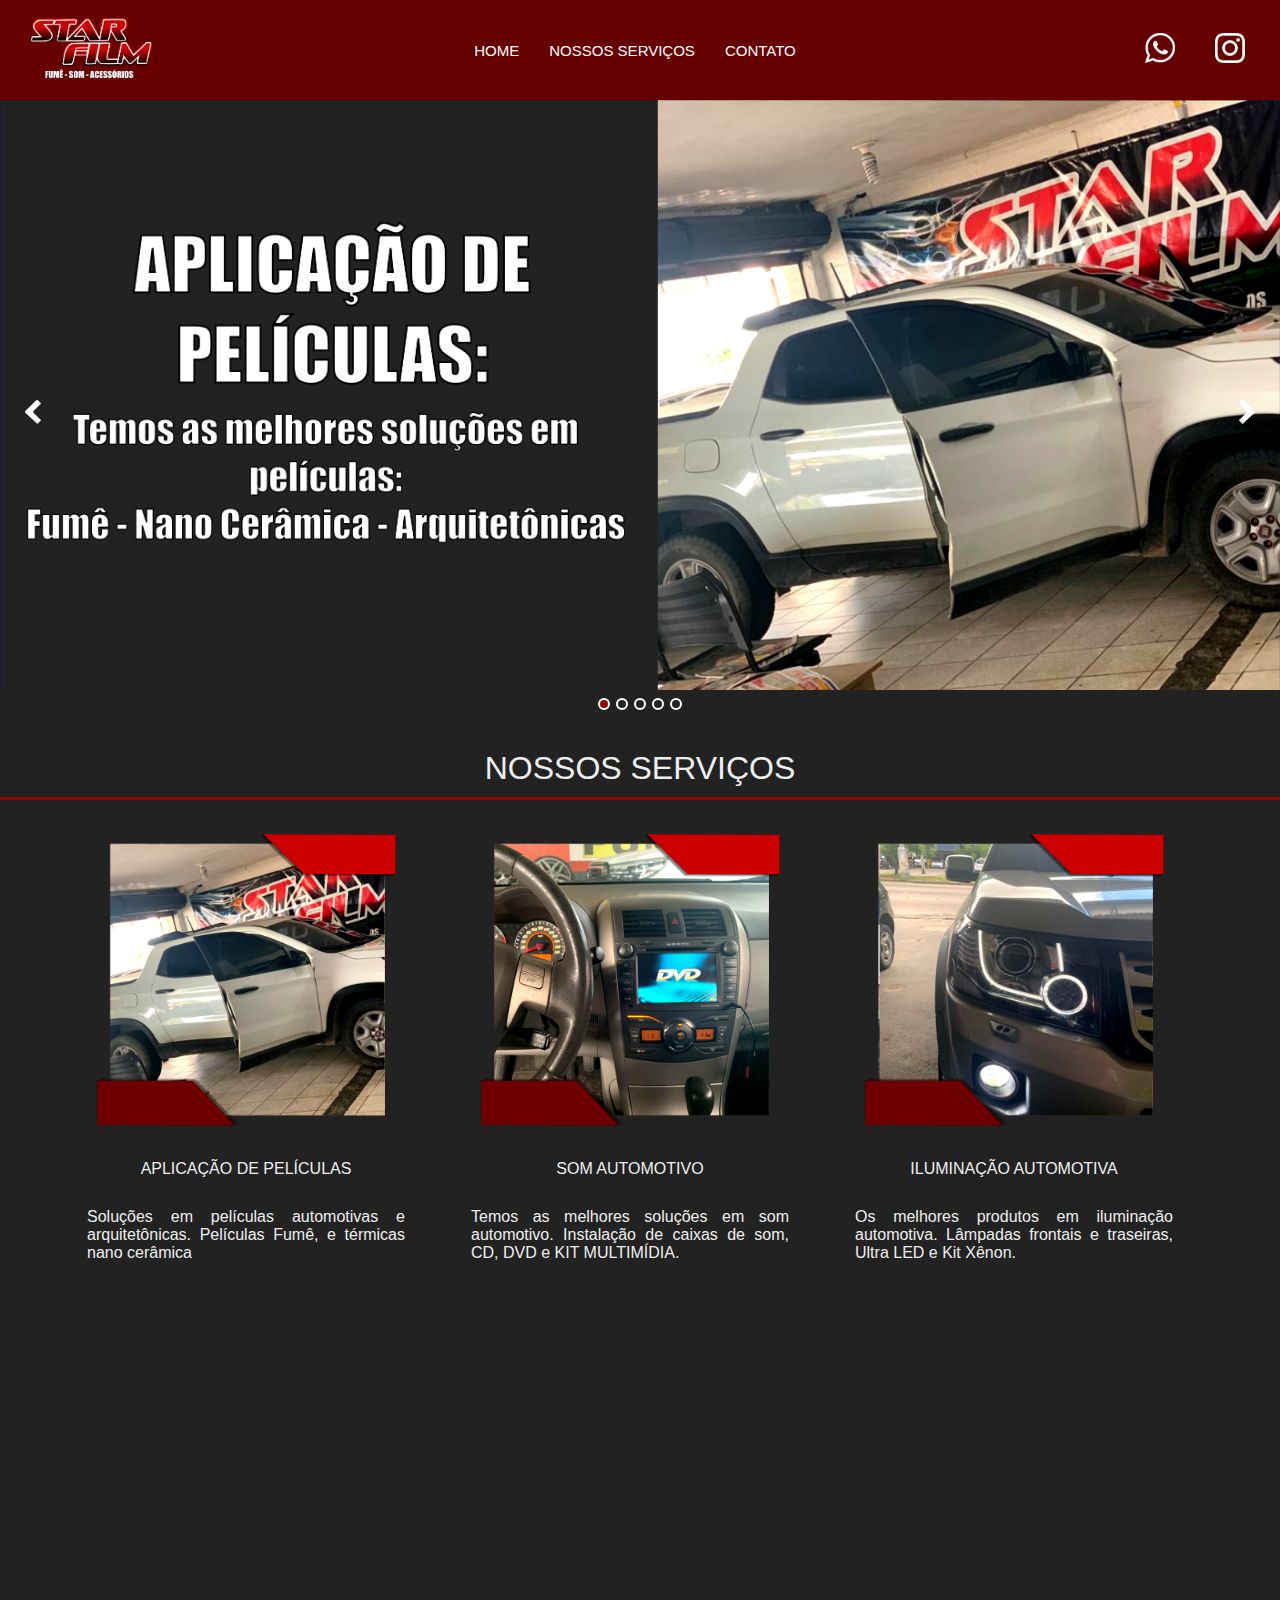
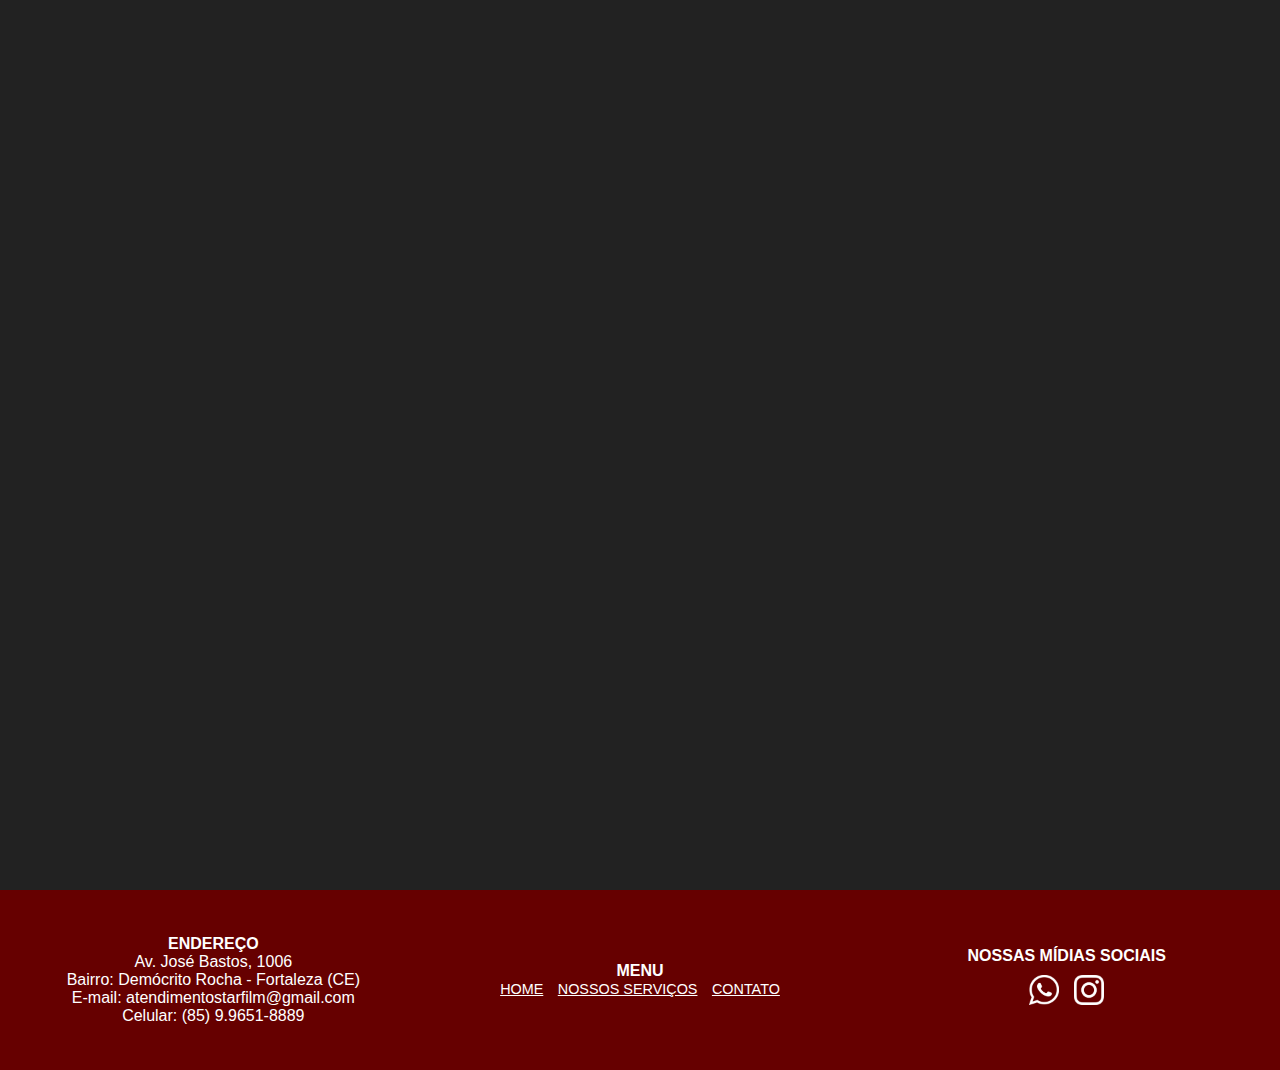
<file: index.html>
<!DOCTYPE html>
<html lang="en">

<head>
    <meta charset="UTF-8">
    <meta name="viewport" content="width=device-width, initial-scale=1.0">
    <meta http-equiv="X-UA-Compatible" content="ie=edge">
    <link rel="stylesheet" href="plugins/imageSlider/css/slider.css">
    <link rel="stylesheet" href="style/style.css">
    <link rel="stylesheet" href="https://cdnjs.cloudflare.com/ajax/libs/font-awesome/4.7.0/css/font-awesome.min.css">
    <script src="https://code.jquery.com/jquery-1.11.1.min.js"></script>
    <script src="plugins/imageSlider/src/slider.js"></script>
    <script src="scripts/main.js"></script>
    <link rel="shortcut icon" type="image/x-icon" href="images/favicon/1019logo_favicon.ico">
    <meta name="msapplication-TileColor" content="#da532c">
    <meta name="theme-color" content="#ffffff">

    <title>e9 - Software e Multimídia</title>
</head>

<body>
    <div class="navbar-toggle"></a>
        <div class="bar1"></div>
        <div class="bar2"></div>
        <div class="bar3"></div>
    </div>
    <nav class="nav-hide">
        <ul>
            <li> <a href="index.html">home</a></li>
            <!-- <li><a href="#quemsomos">quem somos</a></li> -->
            <li><a href="#servicos">nossos serviços</a></li>
            <!-- <li><a href="#parceiros">parceiros</a></li> -->
            <li><a href="#contato">contato</a></li>
        </ul>
    </nav>
    <div id="general">
        <!-- <div id="contact-bar"><a href="http://bit.ly/e9softwareemultimidia"><img src="images/wp.png" alt="Whatsapp"> (85) 9.9624-0449</a></div> -->
        <div id="header">
            <div id="logo">
                <a href="#">
                    <img class="logomarca" src="images/logo_sem_fundo_letra_branca.png" alt="logomarca" title="starfilm">
                </a>
            </div>
            <div id="menu">
                <a href="index.html">home</a>
                <!-- <a href="#quemsomos">quem somos</a> -->
                <a href="#servicos">nossos serviços</a>
                <!-- <a href="#parceiros">parceiros</a> -->
                <a href="#contato">contato</a>
                
            </div>
            <div id="header-social">
                <a href="https://bit.ly/starfilmwhatsapp"><img src="images/social/whatsapp.png" alt="Whatsapp"></a>
                <a href="https://www.instagram.com/lojastarfilm"><img src="images/social/instagram.png" alt="Instagram"></a>
                <!-- <a href="https://www.facebook.com/E9-Software-e-Multimídia-360180501240110"><img src="images/social/facebook.png" alt="Facebook"></a> -->
            </div>
        </div>
        <div id="content">
            <div class="slider-container" id="demo">
                <!-- <a href="https://www.jqueryscript.net/slider/">Slider</a>  -->
                <div class="slider">
                    <div>
                        <img src="images/slideshow/1a.png" alt="asdsdasdas">
                        <span class="caption">Inove suas idéias</span>
                    </div>
                    <div>
                        <img src="images/slideshow/2a.png" alt="">
                        <span class="caption">Inove sua presença na web</span>
                    </div>
                    <div>
                        <img src="images/slideshow/3a.png" alt="">
                        <span class="caption">Inove suas redes sociais</span>
                    </div>
                    <div>
                        <img src="images/slideshow/4a.png" alt="">
                        <span class="caption">Inove sua presença na web</span>
                    </div>
                    <div>
                        <img src="images/slideshow/5a.png" alt="">
                        <span class="caption">Inove suas redes sociais</span>
                    </div>
                </div>

                <!-- Controls -->
                <div class="switch" id="prev"><span></span></div>
                <div class="switch" id="next"><span></span></div>

            </div>
            <!-- <div id="quemsomos" data-entrance="fade">
                <div id="quemsomos-header" class="all-header">quem somos</div>
                <div id="quemsomos-content">
                        <div class="quemsomos-content-description">
                            <p>Fundada no ano de 2018 na cidade Fortaleza, tem como principal missão oferecer soluções digitais para empresas dos mais diversos nichos de mercado.</p>
                            <p>Oferecemos serviços construção de websites e sistemas administrativos utilizando as mais modernas tecnologias atualmente no mercado. </p>
                            <p>Criamos e administramos suas redes sociais, com profissionais capacitados que tem como principal objetivo, garantir o seu crescimento e manutenção.</p>
                            <p>Oferecemos ainda o serviços de desenvolvimento de vídeos institucionais e propagandas, bem como a gravação de spots comerciais por locutores de renome parceiros de nossa empresa.</p>
                        </div>
                        
                    <div id="equipe">
                        <div class="membro" data-entrance="from-left">
                            <a href="https://www.linkedin.com/in/anaiulipires/">
                                <img src="images/equipe/iuli-avatar.png" alt="Ana Iuli" class="avatar">
                            </a>
                            <div class="membro-header">ana iuli</div>
                            <div class="membro-content">Gestora de Marketing <br>e Social Media</div>
                        </div>
                        <div class="membro" data-entrance="from-right">
                            <a href="https://www.linkedin.com/in/jonh-sousa/">
                                <img src="images/equipe/jonh-avatar.png" alt="Jonh Sousa" class="avatar">
                            </a>
                            <div class="membro-header">jonh sousa</div>
                            <div class="membro-content">Líder de Desenvolvimento de<br>Software e Múltimidia</div>
                        </div>
                    </div>
                </div>
            </div> -->
            <div id="servicos" data-entrance="fade">
                <div id="servicos-header" class="all-header">nossos serviços</div>
                <div id="servicos-content">
                    <div class="servico" data-entrance="fade">
                        <img src="images/servicos/aplicacao_peliculas.png" alt="aplicação peliculas">
                        <div class="servico-header">Aplicação de Películas</div>
                        <div class="servico-text">Soluções em películas automotivas e arquitetônicas. Películas Fumê, e térmicas nano cerâmica</div>
                    </div>
                    <div class="servico" data-entrance="fade">
                        <img src="images/servicos/som_automotivo.png" alt="som automotivo">
                        <div class="servico-header">Som Automotivo</div>
                        <div class="servico-text">Temos as melhores soluções em som automotivo. Instalação de caixas de som, CD, DVD e KIT MULTIMÍDIA.</div>
                    </div>
                    <div class="servico" data-entrance="fade">
                        <img src="images/servicos/iluminacao_automotiva.png" alt="Iluminação automotiva">
                        <div class="servico-header">Iluminação Automotiva</div>
                        <div class="servico-text">Os melhores produtos em iluminação automotiva. Lâmpadas frontais e traseiras, Ultra LED e Kit Xênon.</div>
                    </div>                    
                    <div class="servico" data-entrance="fade">
                        <img src="images/servicos/seguranca_veicular.png" alt="seguranca veicular">
                        <div class="servico-header">Segurança Veicular</div>
                        <div class="servico-text">Com segurança não se brinca. Pensando nisso, temos as melhores soluções em alarmes, rastreadores e bloqueadores veiculares.</div>
                    </div>
                    <div class="servico" data-entrance="fade">
                        <img src="images/servicos/envelopamento_automotivo.png" alt="Envelopamento automotivo">
                        <div class="servico-header">Envelopamento Automotivo</div>
                        <div class="servico-text">Padronização de frotas para empresas e envelopamento estilizado.</div>
                    </div> 
                </div>
            </div>
            <!-- <div id="parceiros">
                    <div id="parceiros-header" class="all-header">nossos parceiros</div>
                    <div id="parceiros-content">
                        <div class="parceiro"><a href="http://letsgotour.com.br"><img src="images/parceiros/1.png" alt="Lets Go Tour"></a></div>
                        <div class="parceiro"><a href="http://corralpetshop.com.br"><img src="images/parceiros/2.png" alt="Pet Shop Corral"></a></div>
                    </div>
            </div> -->
            <div id="contato" data-entrance="fade">
                <div id="contato-header" class="all-header">
                    peça já o seu orçamento!
                </div>
                <div id="contato-content">
                    <form action="https://formspree.io/atendimentostarfilm@gmail.com" id="form-contato" method="POST">
                        <div class="form-field"><input type="text" name="name" id="nome" placeholder="Digite seu nome*" required></div>
                        <div class="form-field"><input type="email" name="_replyto" id="email" placeholder="Digite seu e-mail*" required></div>
                        <div class="form-field"><input type="text" name="subject" id="assunto" placeholder="Digite o assunto*" required></div>
                        <div class="form-field"><textarea name="mensagem" id="message" style="resize:none" cols="30" rows="5" placeholder="Digite sua mensagem"></textarea></div>
                        <div class="form-buttons">
                            <input class="form-button" type="reset" value="Limpar">
                            <input class="form-button" type="submit" value="Enviar">
                        </div>
                    </form>
                </div>
                
            </div>
        </div>

        <div id="footer">
            <div class="footer-content" id="footer-endereco">
                <div id="footer-menu-header" class="footer-header">endereço</div>
                <p>Av. José Bastos, 1006</p>
                <p>Bairro: Demócrito Rocha - Fortaleza (CE)</p>
                <p>E-mail: atendimentostarfilm@gmail.com</p>
                <p>Celular: (85) 9.9651-8889</p>
            </div>
            <div class="footer-content" id="footer-menu">
                <div id="footer-menu-header" class="footer-header">menu</div>
                <div id="footer-menu-content">            
                    <div id="menu">
                        <a href="index.html">home</a>
                        <!-- <a href="#quemsomos">quem somos</a> -->
                        <a href="#servicos">nossos serviços</a>
                        <!-- <a href="#parceiros">parceiros</a> -->
                        <a href="#contato">contato</a>
                    </div>
                </div>
            </div>
            <div class="footer-content" id="footer-social">
                <div id="footer-social-media">
                    nossas mídias sociais
                </div>
                <div id="footer-social-media-icons">
                    <a href="https://bit.ly/starfilmwhatsapp"><img src="images/social/whatsapp.png" alt="Whatsapp"></a>
                    <a href="https://www.instagram.com/lojastarfilm"><img src="images/social/instagram.png" alt="Instagram"></a>
                    <!-- <a href="https://www.facebook.com/E9-Software-e-Multimídia-360180501240110"><img src="images/social/facebook.png" alt="Facebook"></a> -->
                </div>
            </div>
            
        </div>
        <button id="myBtn" title="Go to top"><i class="fa fa-angle-up"></i></button>
    </div>
</body>

</html>
</file>
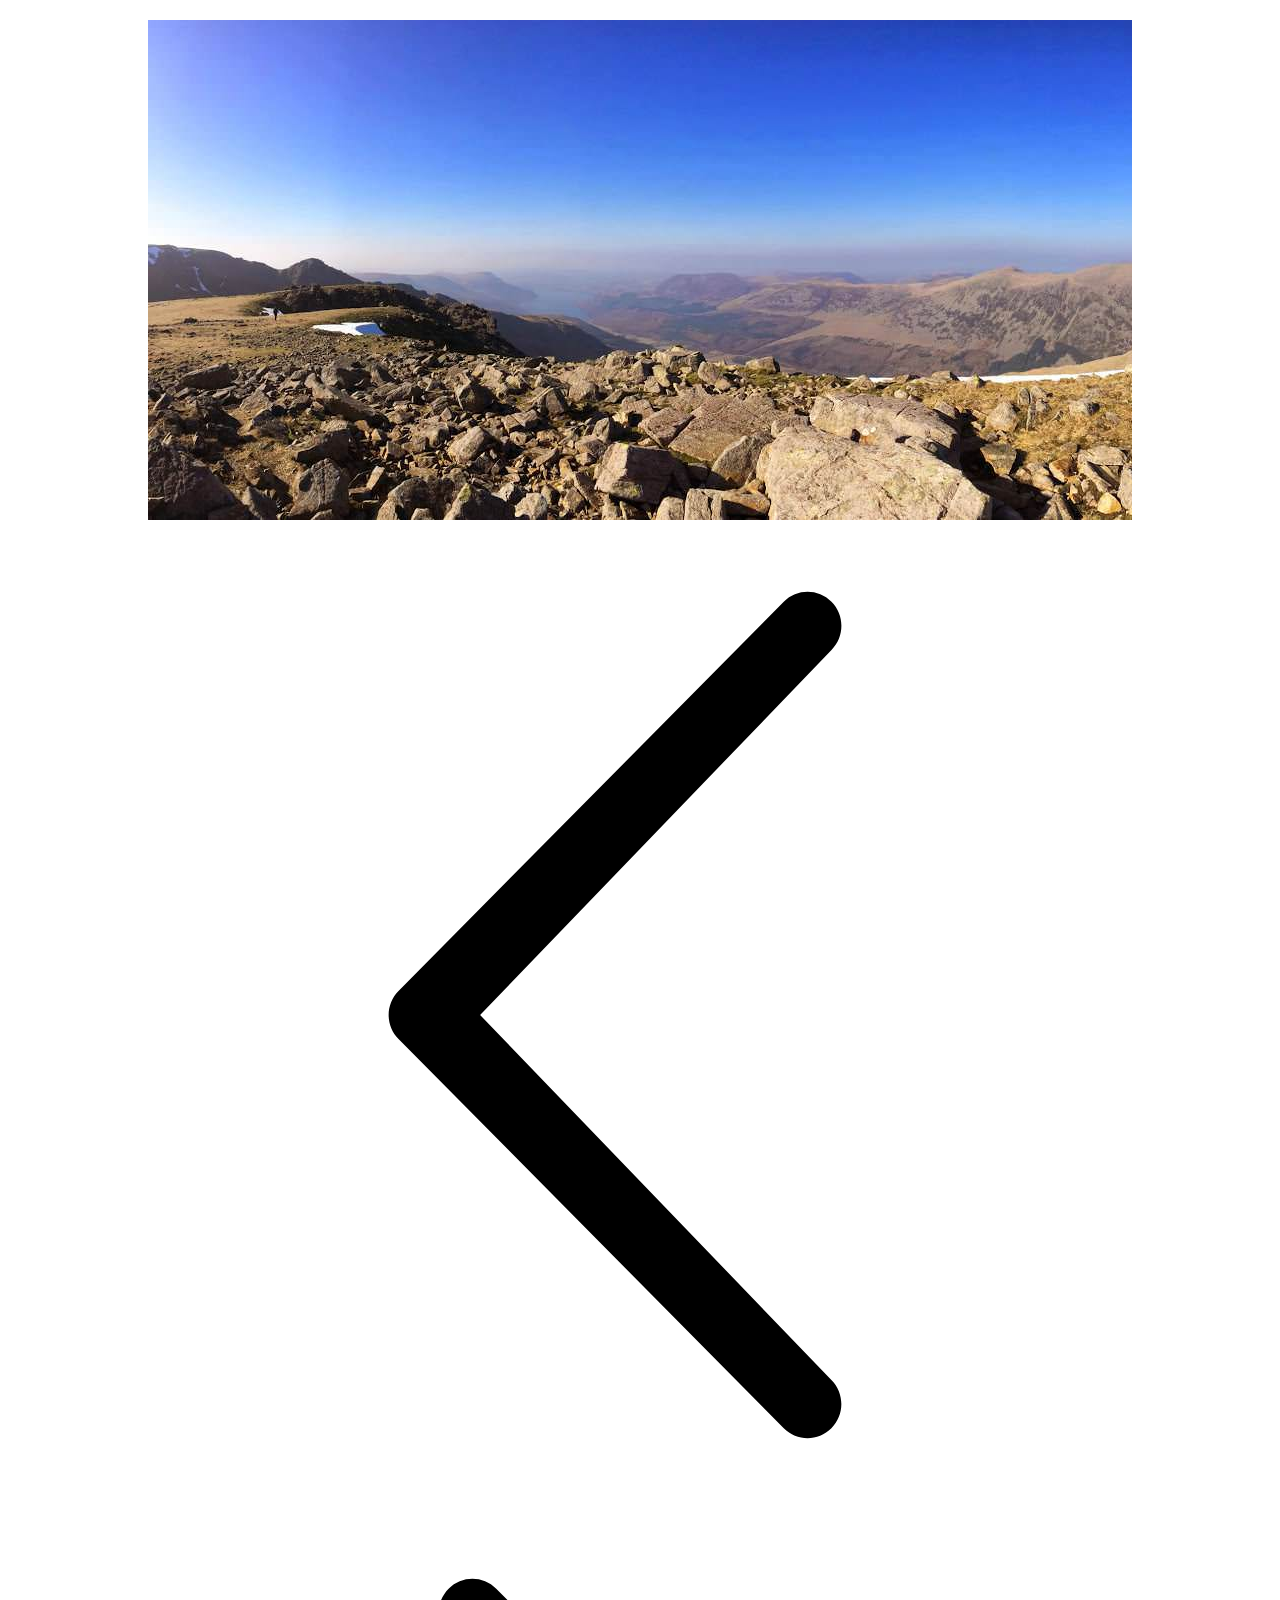
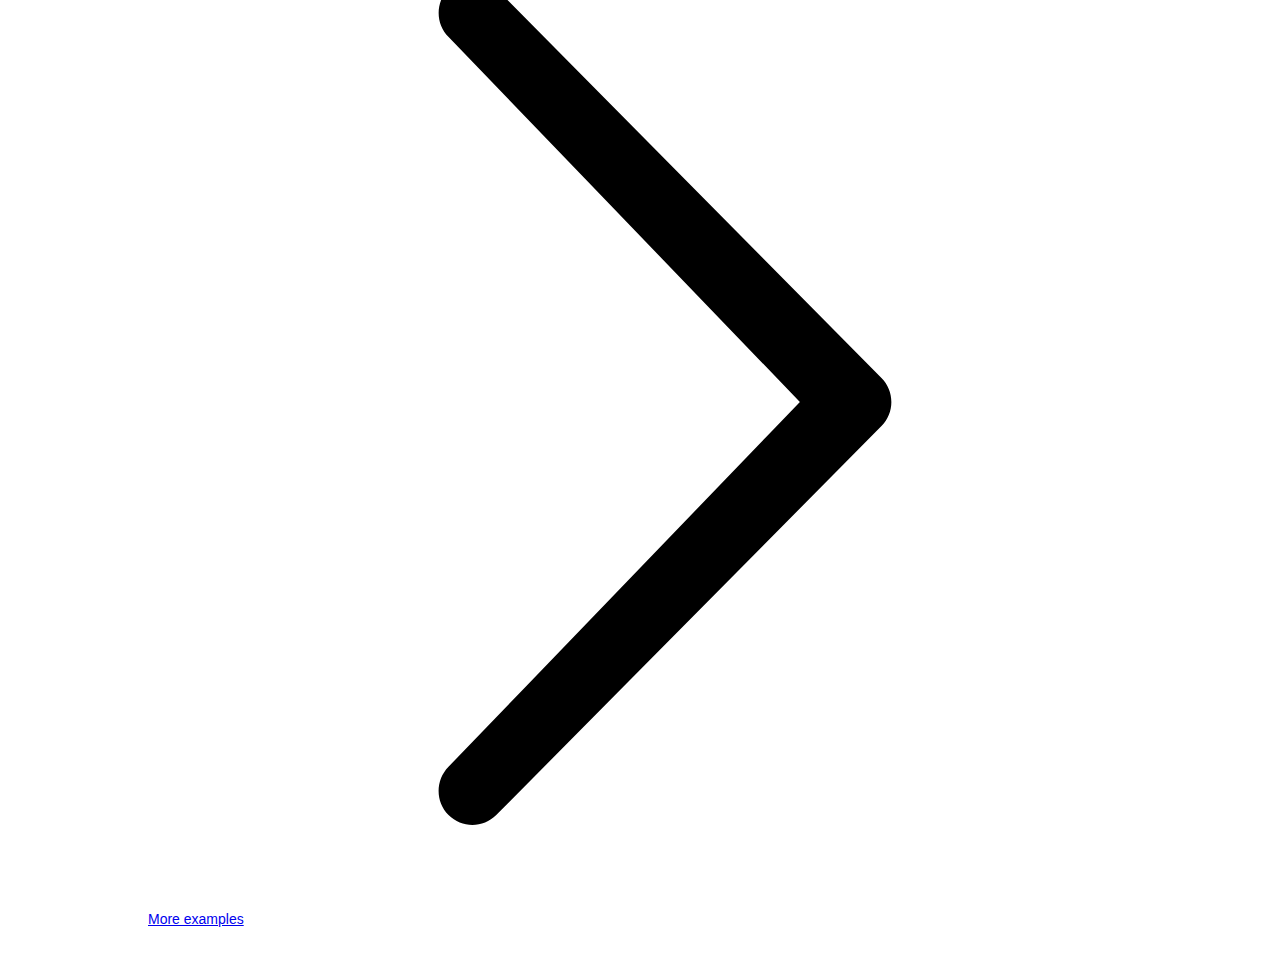
<file: plugins/imageSlider/index.html>
<!DOCTYPE html>
<html lang="en">
<head>
	<meta charset="UTF-8">
  <meta name="viewport" content="width=device-width, initial-scale=1.0">
	<title>jQuery simple Slider</title>
	<link rel="stylesheet" href="./css/slider.css">
	<style>
		body {
			max-width: 1024px;
			width: 100%;
			margin: 0 auto;
			padding: 20px;
			font-size: 14px;
			font-family: Helvetica, Arial, sans-serif;
		}
	</style>
</head>
<body>
<div class="slider-container">
  <div class="slider">
    <div class="slider__item">
      <img src="images/1.jpg" alt="">
      <span class="slider__caption">Lorem ipsum dolor sit amet, consectetur adipisicing elit.<a href="">Далее >></a> </span>
    </div>
    <div class="slider__item">
      <img src="images/2.jpg" alt="">
      <span class="slider__caption">2 Lorem ipsum dolor sit amet, consectetur adipisicing elit. Culpa, facilis.</span>
    </div>
    <div class="slider__item">
      <img src="images/3.jpg" alt="">
      <span class="slider__caption">3 Lorem ipsum dolor sit amet, consectetur adipisicing elit. Suscipit, culpa!</span>
    </div>
  </div>
    <div class="slider__switch slider__switch--prev" data-ikslider-dir="prev">
      <span><svg xmlns="http://www.w3.org/2000/svg"  viewBox="0 0 20 20"><path d="M13.89 17.418c.27.272.27.71 0 .98s-.7.27-.968 0l-7.83-7.91c-.268-.27-.268-.706 0-.978l7.83-7.908c.268-.27.7-.27.97 0s.267.71 0 .98L6.75 10l7.14 7.418z"/></svg></span>
    </div>
    <div class="slider__switch slider__switch--next" data-ikslider-dir="next">
      <span><svg xmlns="http://www.w3.org/2000/svg"  viewBox="0 0 20 20"><path d="M13.25 10L6.11 2.58c-.27-.27-.27-.707 0-.98.267-.27.7-.27.968 0l7.83 7.91c.268.27.268.708 0 .978l-7.83 7.908c-.268.27-.7.27-.97 0s-.267-.707 0-.98L13.25 10z"/></svg></span>
    </div>
</div>

<p><a href="http://codepen.io/collection/DRRYeL/">More examples</a></p>

<script src="https://ajax.googleapis.com/ajax/libs/jquery/1.11.1/jquery.min.js"></script>
<script>window.jQuery || document.write('<script src="./lib/jquery-1.11.1.min.js"><\/script>')</script>

<script src="./src/slider.js"></script>
<script>
$(".slider-container").ikSlider({
  speed: 500
});
$(".slider-container").on('changeSlide.ikSlider', function (evt) { console.log(evt.currentSlide); });

</script>

</body>
</html>
</file>
<file: plugins/imageSlider/css/slider.css>
/* ==========================================================================
		Slider core styles
===========================================================================*/
*,
*:before,
*:after {
  -webkit-box-sizing: border-box;
     -moz-box-sizing: border-box;
          box-sizing: border-box;
}

.slider-container {
  position: relative;

  overflow: hidden;

  width: 100%;
  margin: 0 auto;
}

.slider {
  position: relative;

  width: 9999px;
}
.slider:before,
.slider:after {
  display: table;

  content: ' ';
}
.slider:after {
  clear: both;
}
.slider div {
  position: relative;

  float: left;

  margin: 0;
  padding: 0;
}
.slider div img {
  /* display: block; */

  max-width: 100%;
  height: auto;
}
.act,
#prev > span,
#next > span,
#slider-nav > a {
  background: url(../images/arrows2.png) no-repeat;
}
#next > span,
#prev > span {
  display: block;
  width: 16px;
  height: 24px;
}
/* Arrows */
#next > span {
  background-position: -20px 0;
}
#prev > span {
  background-position: 0 0;
}
#next,
#prev {
  position: absolute;
  top: 50%;

  margin-top: -20px;
  padding: 10px 15px;

  cursor: pointer;
  -webkit-user-select: none;
     -moz-user-select: none;
      -ms-user-select: none;
          user-select: none;

  border-radius: 5px;
  /* background: rgba(0, 0, 0, .39); */
  background-color: transparent;
  filter: progid:DXImageTransform.Microsoft.gradient(GradientType=0,startColorstr='#99000000', endColorstr='#99000000'); /* ie8 */
       -o-user-select: none;
}
#prev {
  left: 10px;
}
#next {
  right: 10px;
}
.caption {
  position: absolute;
  bottom: -1px;

  /* display: block; */
  display: none;

  width: 100%;
  padding: 10px 10px 25px;

  color: #fff;

  text-align: center;

  font-size: 1.5rem;

  text-transform: uppercase;

  margin-bottom: 20px;
  background: rgba(0, 0, 0, .60);

  filter: progid:DXImageTransform.Microsoft.gradient(GradientType=0,startColorstr='#99000000', endColorstr='#99000000'); /* ie8 */
}
.caption a {
  display: block;

  color: #fff;
}
.slider-nav {
  line-height: 30px;

  position: absolute;
  bottom: 0;
  left: 0;

  width: 100%;
  height: 30px;
  margin: 0;
  padding: 0;

  text-align: center;
  /*background: #323232;*/
  /*opacity: .9;*/

  filter: alpha(opacity=90); /* ie8 */
}
.slider-nav a {
  display: inline-block;

  width: 12px;
  height: 12px;
  margin: 0 3px;

  -webkit-transition: background .5s ease;
     -moz-transition: background .5s ease;
       -o-transition: background .5s ease;
          transition: background .5s ease;

  border: 2px solid #fff;
  border-radius: 50%;
  background: transparent;
}

.slider-nav .active {
  width: 12px;
  height: 12px;

  background: #900;
}
@media (max-width: 768px) {
  .caption {
    font-size: 1.0rem;
    /* display: none; */
  }

  .act,
  #prev > span,
  #next > span,
  #slider-nav > a {
    background: url(../images/arrows2.png) no-repeat;
  }
  #next > span,
  #prev > span {
    margin-top:80%;
    display: none !important;
  }

  #next > span {
    background-position: -20px 0;
  }
  #prev > span {
    background-position: 0 0;
  }

  #prev, #next {
  }
}
</file>
<file: style/style.css>
* {
    margin: 0px;
    padding: 0px;
    /* background-color: #d30; */
    background-color: #222;
    color: #efefef;
    font-family: Arial, Helvetica, sans-serif;
}

html {
    scroll-behavior: smooth;
}

#header {
    display: flex;
    height: 100px;
    justify-content: center;
    align-items: center;
    background-color: #600;
    color: #fff;
}

#header #logo {
    flex: 30%;
    background-color: inherit;
}

#logo a {
    background-color: inherit;
}

.logomarca {
    width: auto;
    height: 80px;
    padding: 10px 30px;
    background-color: inherit;
}

#header #menu{
    flex: 40%;
    display: flex;
    justify-content: center;
    background-color: inherit;
    color:inherit; 
    font-family: Impact, Haettenschweiler, 'Arial Narrow Bold', sans-serif;
}

#header #menu a{
    display: block;
    margin: 10px;
    margin-left:0px;
    padding: 10px;
    text-decoration: none;
    font-size: 15px;
    text-transform: uppercase;
    transition: 0.2s;
    background-color: inherit;
    color:inherit;
    border-color:#900;
    font-family: Impact, Haettenschweiler, 'Arial Narrow Bold', sans-serif !important;
}

#header #menu a:hover, #header #menu a:active{
    /* border-width: 0px 0px 2px 0px;
    border-style: solid;
    border-color:#fff; */
    padding-bottom: 8px;
    background-color: inherit;
    color:inherit;
    text-shadow: 3px 3px 2px #222;
}

#content {
    display: flex;
    flex-direction: column;
    justify-content: center;
    align-content: center;
}

#content #quem-somos{
    display: flex;
    flex-direction: column;
    justify-content: center;
    align-items: center;
}

.all-header {
    text-align: center;
    text-transform: uppercase;
    font-size: 2rem;
    /* font-weight: bold; */
    padding: 30px 10px 10px 10px;
    border-bottom: 2px;
    border-color: #900;
    border-width: 0px 0px 3px 0px;
    border-style: solid;
    font-family: Impact, Haettenschweiler, 'Arial Narrow Bold', sans-serif
}

#quemsomos-content {
    width: 90%;
    font-size: 1.0rem;
    text-align: center;
    text-justify: auto;
    margin-left: auto;
    margin-right: auto;
    margin-top: 30px;
    margin-bottom: 30px;
}

.quemsomos-content-description p{
    width: 80%;
    text-align: justify;
    margin-left: auto;
    margin-right: auto;
    margin-top: 10px;
}

#servicos-content {
    display: flex;
    flex-flow: row wrap;
    justify-content: space-around;
    align-items: flex-start;
    width: 90%;
    margin-left: auto;
    margin-right: auto;
}

#servicos-content .servico {
    display: flex;
    flex-flow: column wrap;
    flex:30%;   
    margin: 20px;
    margin-left:0px;
    text-align: center;
    font-size: 1.0rem;
    max-width: 358px;
}

#servicos-content .servico img{
    /* width: 50%; */
    height: 300px;
    width: auto;
    margin-left: auto;
    margin-right: auto;
    margin-top: 10px;
}

#servicos-content .servico img[alt="marketing"] {
    /* width: 40%; */
}

.servico-header {
    text-transform: uppercase;
    text-align: center;
    padding: 10px;
    margin-top: 20px;
    font-family: Impact, Haettenschweiler, 'Arial Narrow Bold', sans-serif;
}

.servico-text {
    padding: 10px;
    margin: 10px;
    text-align: justify;
}

#parceiros-content{
    display: flex;
    flex-flow: row wrap; 
    justify-content: center;
    align-items: center;
    /* background-color: #222; */
    padding:20px;
}

#parceiros-content .parceiro{
    flex: 25%;
    max-width: 20%;
    margin-top: 10px;
    background-color: inherit;
}

#parceiros-content .parceiro a{
    background-color: inherit;
}

#parceiros-content .parceiro a img{
    max-width: 100px;
    margin-top: 10px;
    background-color: inherit;
}

#myBtn {
    display: none; /* Hidden by default */
    position: fixed; /* Fixed/sticky position */
    bottom: 20px; /* Place the button at the bottom of the page */
    right: 0px; /* Place the button 30px from the right */
    z-index: 99; /* Make sure it does not overlap */
    border: none; /* Remove borders */
    outline: none; /* Remove outline */
    background-color: transparent; /*Set a background color */
    color: white; /* Text color */
    cursor: pointer; /* Add a mouse pointer on hover */
    padding: 0px 20px 0px 20px; /* Some padding */
    border-radius: 50%; /* Rounded corners */
    font-size: 50px; /* Increase font size */
  }
  
  /* #myBtn:hover {
    background-color: #555; /* Add a dark-grey background on hover */
  /* } */ 

  .fa {
      background-color: transparent;
      color: #777;
  }

  #contact-bar {
      color: #fff;
      text-align: end;
      /* background-color: #222; */
      padding: 10px;
  }
  #contact-bar a{
    color: #fff;
    text-decoration: none;
    background-color:inherit;
    margin: 10px;
  }

  #contact-bar img{
    padding-top:10px;
    width: 20px;
    height: auto;
    background-color: inherit;
  }

  nav,
.navbar-toggle {
  -webkit-touch-callout: none;
  -webkit-user-select: none;
  -khtml-user-select: none;
  -moz-user-select: none;
  -ms-user-select: none;
  user-select: none;
  margin-top: 10px;
}

nav {
  position: fixed;
  z-index: 10;
  /* background-color: rgba(231,76,60, 0.95); */
  width: 100%;
  height: 100%;
  text-align: center;
  display: table;
  color: white;
}

.nav-hide { display: none; }

nav ul {
  display: table-cell;
  vertical-align: middle;
  padding-left: 0 !important;
  background-color: #222;
}

nav ul li { 
    list-style: none; 
    background-color: inherit;
}

nav ul li a {
  font-size: 35pt;
  color: #fff;
  font-weight: bolder;
  text-decoration: none;
  background-color: inherit;
  margin-top: 100px;
  font-size: 1.5rem;
  text-transform: uppercase;
}

.navbar-toggle {
    position: fixed;
    top: 20px;
    right: 20px;
    width: 45px;
    height: 45px;
    z-index: 20;
    cursor: pointer;
    background-color:transparent;
    display: none;
  }
  
  .bar1,
  .bar2,
  .bar3 {
    width: 100%;
    height: 8px;
    margin-bottom: 5px;
    background-color: #fff;
    transition: all 0.3s ease-in-out;
  }
  
  .navbar-on .bar1,
  .navbar-on .bar2,
  .navbar-on .bar3 { background-color: #fff; }
  
  .navbar-on .bar1 {
    transform-origin: 10% 40%;
    transform: rotate(45deg);
  }
  
  .navbar-on .bar3 {
    transform-origin: 10% 40%;
    transform: rotate(-45deg);
  }
  
  .navbar-on .bar2 { background-color: transparent; }

  #equipe {
      margin-top: 30px;
      display: flex;
      flex-flow: row wrap;
      justify-content: center;
      align-items: flex-start;
  }
  .membro {
      flex: 20%;
      max-width: 35%;
  }
  .membro img {
      width: 50%;
      border-radius:50%;
      filter: grayscale(100%);
      transition: 0.3s;
      margin-top: 10px;
  }

  .membro img:hover {
    filter:grayscale(0%);
    box-shadow: 2px 2px 10px #222;
}

  .membro-header {
    text-transform: uppercase;
    font-weight: bold;
    text-align: center;
    padding: 10px;
    margin-top: 20px;
  }

  .membro-content {
    font-size: 1.0rem;
  }

  #contato-content {
      display: flex;
      justify-content: center;
      align-items: center;
  }

  #form-contato {
      width: 60%;
      margin-top: 30px;
      max-width: 768px;
  }
  #form-contato .form-field{
      width: 100%;
      margin: 10px 10px 10px 0px;
      padding: 10px;
  }

  .form-field input, .form-field textarea {
      width: 100%;
      outline: none;
      border: none;
      border-bottom: 5px solid #600;
      background: #fff;
      line-height: 100%;
      color: #555;
      font-size: 1.0rem;
      line-height: 1.5rem;
      padding: 15px;
  }

  .form-buttons {
    display: flex;
    justify-content: center;
    align-items: center;
    margin-left: auto;
    margin-right: auto;
  }

  .form-button {
      width: 50%;
      background-color: #600;
      padding: 10px;
      margin: 10px 10px 10px 10px;
      color: #fff;
      font-size: 1.0rem;
      font-weight: bold;
      border: 2px solid #600;
      transition: 0.3s;
  }

  .form-button:hover {
    background-color: #900;
    color: #fff;
    border: 2px solid #900;
  }

  #footer {
      display: flex;
      justify-content: space-around;
      align-items: center;
      margin-top: 30px;
      padding-top: 20px;
      padding-bottom : 20px;
  }

  #footer, .footer-content,  .footer-content p, footer-social {
      background-color: #600;
      color: #fff;
  }

  .footer-content {
      flex: 50%;
      padding: 20px;
      margin-top: 5px;
      margin-bottom: 5px;
      margin-left: auto;
      margin-right: auto;
      text-align: center;
  }

  #footer-social-media {
      background-color: inherit;
      font-weight: bold;
      color: #fff;
      text-transform: uppercase;
  }

  #footer-menu {
      text-transform: uppercase;
      background-color: inherit;
      color: #fff;
  }

  #footer-menu-header, .footer-header {
      text-transform: uppercase;
      background-color: inherit;
      font-weight: bold;
      color: inherit;
  }

  #footer-menu-content , #footer-menu-content #menu, #footer-menu-content #menu a {
      background-color: inherit;
      color: #fff;
  }

  #footer-menu-content #menu a {
      margin: 5px;
      font-size: 0.9rem;
  }

  #footer-social-media-icons, #footer-social-media-icons a, #footer-social-media-icons a img {
      background-color: inherit;
  }

  #footer-social-media-icons a img {
      width: 30px;
      height: auto;
      margin: 5px;
      margin-top: 10px;
  }

  #header-social {
      flex: 30%;
      display: flex;
      justify-content: flex-end;
      align-items: center;
  }
  
  #header-social, #header-social a, #header-social a img {
      background-color: #600;
  }

  #header-social a {
      width: 70px;
  }

  #header-social a img {
      width: 30px;
      margin: 5px;
  }

@media screen and (max-width:870px)
{
    #header-social {
        display: none;
    }  
}
@media screen and (max-width:768px)
{
    #header {
        width: 100%;
        z-index: 10;
        position:fixed;
    }

    #content {
        padding-top: 100px;
    }

    #header-social {
        display: none;
    }

    #header #logo {
        flex: 100%;
    }
    
    #header #menu{
        display: none;
    }

    #servicos-content {
        flex-direction: column;
    }

    #servicos-content .servico {
        flex: 100%;
    }

    .quemsomos-content-description p{
        width: 90%;
    }

    .navbar-toggle {
        display: block;
    }

    #parceiros-content{
        flex-flow: column wrap;
    }

    #parceiros-content .parceiro{
        max-width: 60%;
    }

    #parceiros-content .parceiro a img{
        max-width: 250px;
        margin-top: 10px;
        background-color: inherit;
    }

    #equipe {
        margin-top: 30px;
        display: flex;
        flex-flow: column wrap;
    }
    .membro {
        margin-top: 30px;
        flex: 70%;
        max-width: 100%;
    }

    #form-contato {
        width: 80%;
    }

    #footer {
        flex-flow: column wrap;
        background-color: #600;
    }

    #footer-endereco, #footer-social, .footer-content {
        flex: 100%;
    }

    #footer-social {
        margin-left: auto;
        margin-right: auto;
    }
}
</file>
